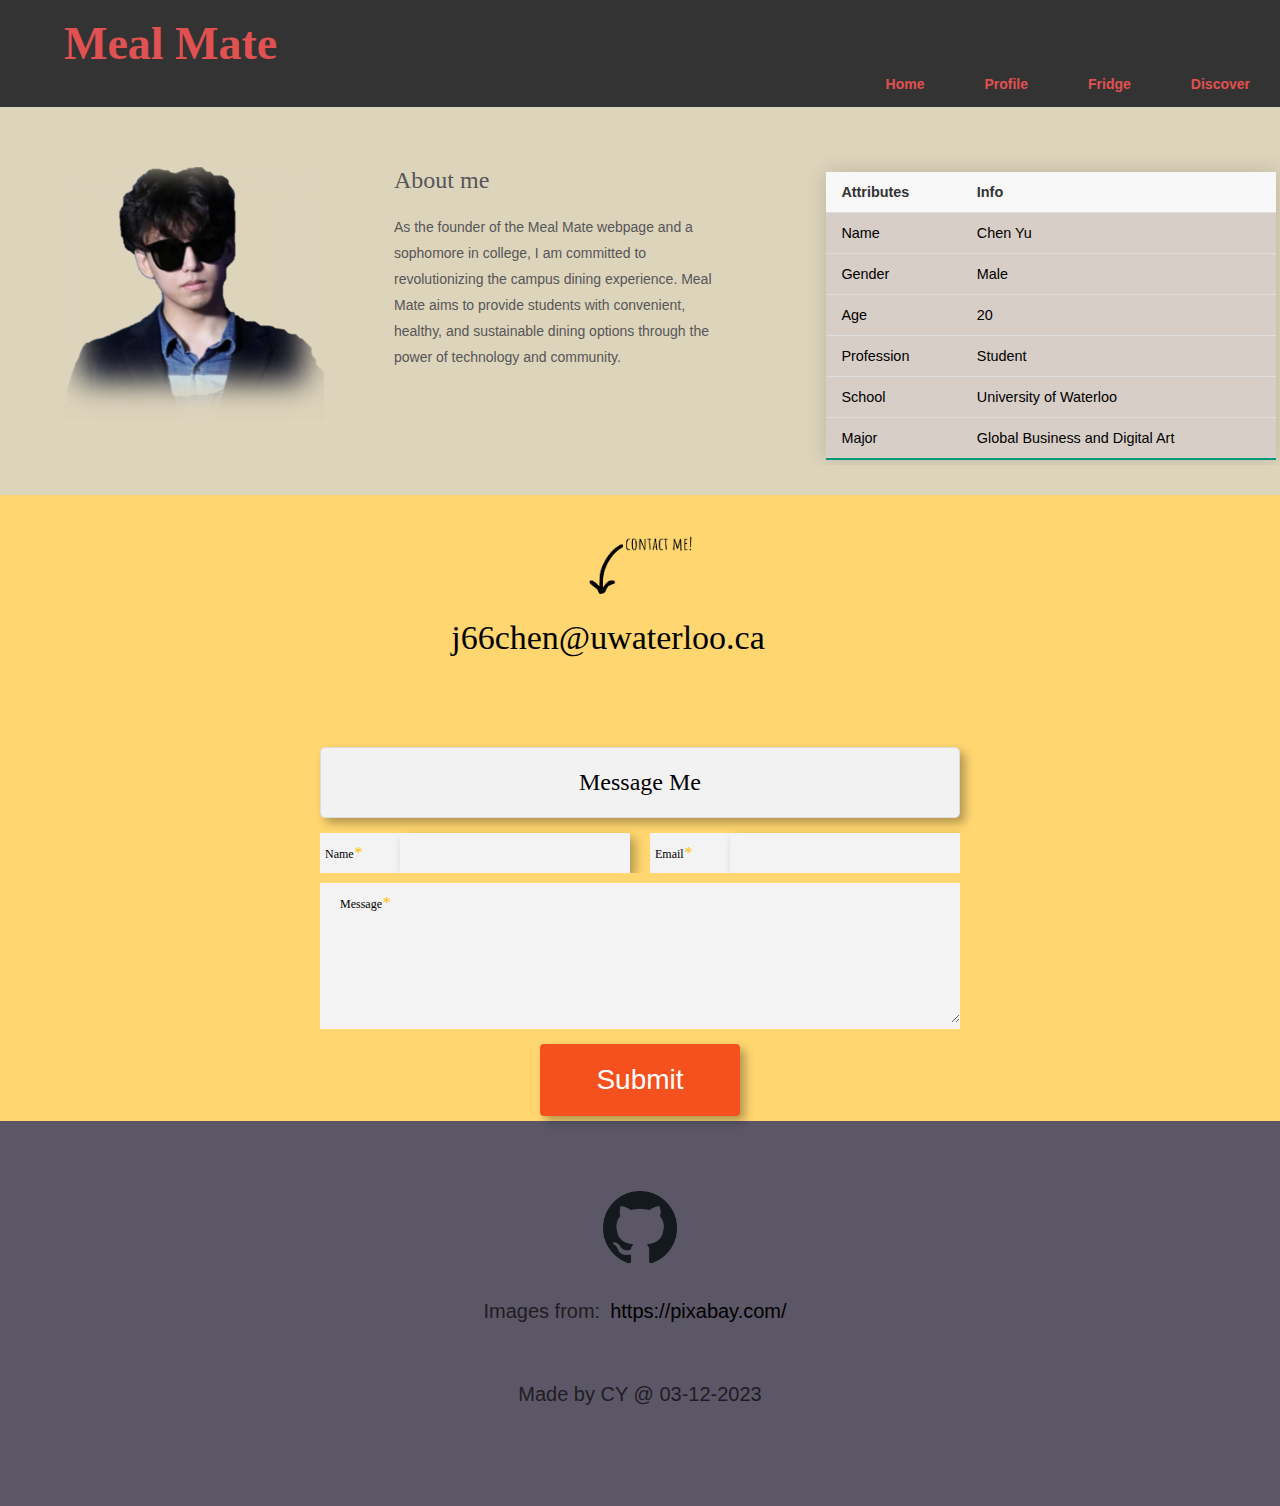
<file: JohnChen meal Plan/person.html>
<!DOCTYPE html>
<html lang="en-ca">
<head>
    <meta charset="utf-8">
    <title></title>
    <link href="works/style.css" rel="stylesheet">
</head>
<body>

<div class="header">
    <div class="main">
        <div class="logo"><strong>Meal Mate</strong></div>
        <div class="nav">
            <a href="#"><strong>Discover</strong></a>
            <a href="#"><strong>Fridge</strong></a>
            <a href="#"><strong>Profile</strong></a>
            <a href="index.html"><strong>Home</strong></a>
        </div>
    </div>
</div>

<div class="personal_information">
    <div class="main">
        <div class="person_container">
            <div class="person_image">
                <img src="images/cyc.png"/>
            </div>
            <div class="gr_l">
                <h1>About me</h1>
                <p>As the founder of the Meal Mate webpage and a sophomore in college,
                    I am committed to revolutionizing the campus dining experience.
                    Meal Mate aims to provide students with convenient,
                    healthy, and sustainable dining options through the power of technology and community. </p>
            </div>
            <table class="person_table">
                <tr>
                    <th>Attributes</th>
                    <th>Info</th>
                </tr>
                <tr>
                    <td>Name</td>
                    <td>Chen Yu</td>
                </tr>
                <tr>
                    <td>Gender</td>
                    <td>Male</td>
                </tr>
                <tr>
                    <td>Age</td>
                    <td>20</td>
                </tr>
                <tr>
                    <td>Profession</td>
                    <td>Student</td>
                </tr>
                <tr>
                    <td>School</td>
                    <td>University of Waterloo</td>
                </tr>
                <tr>
                    <td>Major</td>
                    <td>Global Business and Digital Art</td>
                </tr>
            </table>
        </div>
    </div>
</div>

<div class="contact">
    <div class="lxfs">
        <div class="ci">
            <img src="images/nc.png" class="contact_img">
        </div>

        <div class="fs_nr"><a
                href="mailto:j66chen@uwaterloo.ca?subject=Mail from Website&cc=cc@Someone.com&q436li@uwaterloo.cm&body=Message">j66chen@uwaterloo.ca</a>
        </div>

        <form action="">
            <div class="recommend_title"><h1>Message Me</h1></div>
            <div class="lx_s">
                <ul>
                    <li>
                        <span>Name<i>*</i></span><input type="text"/>
                    </li>
                    <li style="float:right;">
                        <span>Email<i>*</i></span><input type="text"/>
                    </li>
                </ul>
            </div>
            <div class="lx_x">
                <span>Message<i>*</i></span><textarea></textarea>
            </div>
        </form>
    </div>
</div>
<div class="sub_btn">
    <button><span>Submit</span></button>
</div>


<div class="foot">
    <a href="https://github.com/J0hnChen">
        <img src="images/git.png"/>
    </a>
    <p>Images from:<a class="vis" href="https://pixabay.com/">https://pixabay.com/</a></p>
    <p>Made by CY @ 03-12-2023</p>
</div>

</body>
</html>
</file>
<file: JohnChen meal Plan/works/style.css>
@charset "utf-8";

* {
    margin: 0;
    padding: 0;
    box-sizing: border-box;
}

body, p, h1, h2, h3, h4, h5, table, ul, li, form, input {
    margin: 0;
    padding: 0;
    color: #000;
    font-family: "Gill Sans", sans-serif;
}

body {
    width: 100%;
    margin: 0 auto;
}

a {
    font-size: 12px;
    color: #000;
    text-decoration: none;
    border: none;
}

a:hover {
    color: #cccccc;
}

img {
    border: none;
}

ul, li, dl, dt, dd {
    list-style: none;
    margin: 0;
    padding: 0;
}

h1, h2, h3, h4, h5 {
    font-weight: normal;
    font-size: 12px;
    display: block;
}

.clear {
    clear: both;
}

/* -------------------------------------------header-------------------------------------------------- */
.header {
    width: 100%;
    overflow: hidden;
    background: #333333;

}

.main {
    width: 100%;
    margin: 0 auto;
}

.main h2 {
    color: #3D3C3A;
    font-family: cursive;
}

.logo {
    font-size: 46px;
    color: #E05151;
    float: left;
    padding-left: 5%;
    padding-top: 2%;
    line-height: 80%;
    font-family: cursive;
}

/* -------------------------------------------nav-------------------------------------------------- */
.nav {
    width: 100%;
    overflow: hidden;
}

.nav a {
    font-size: 14px;
    color: #E05151;
    padding: 0 30px;
    line-height: 45px;
    float: right;
}

.nav a:hover {
    color: #f3b72c;
}

/* --------------------------------------------------------------------------------------------- */
.personal_information {
    width: 100%;
    overflow: hidden;
    background: #DDD4BC;
    padding: 30px 0;

}


.title {
    width: 100%;
    overflow: hidden;
    text-align: center;
    padding-top: 30px;
}


.person_container {
    width: 100%;
    overflow: hidden;
    padding-top: 30px;
}

.person_container table {
    padding-left: 200px;
    width: 450px;
    border-collapse: collapse;
    margin: 5px 0;
    font-size: 0.9em;
    font-family: sans-serif;
    box-shadow: 0 0 20px rgba(0, 0, 0, 0.15);
}

.person_container table th,
.person_container table td {
    padding: 12px 15px;
    text-align: left;
    border-bottom: 1px solid #dddddd;
}

.person_container table th {
    background-color: #f8f8f8;
    color: #333333;
}

.person_container table tr:last-of-type {
    border-bottom: 2px solid #009879;
}

.gr_l {
    padding-left: 70px;
    width: 400px;
    float: left;
    margin-right: 8%;
}

.gr_l h1 {
    font-size: 24px;
    color: #565656;
    font-family: cursive;
    padding-bottom: 20px;
}

.gr_l p {
    font-size: 14px;
    line-height: 26px;
    color: #565656;
}


.person_image {
    position: relative;
    display: inline-block;
    overflow: hidden;
    float: left;
    margin-left: 60px;
}

.person_image img {
    display: block;
    width: 100%;
    height: auto;
}

.person_image::after {
    content: '';
    position: absolute;
    top: 0;
    left: 0;
    right: 0;
    bottom: 0;
    pointer-events: none;
    box-shadow: inset 0 -20px 30px 20px #ddd4bc;
    z-index: 1;
}


.person_table {
    background-color: #D7CEC7;
    transition: box-shadow 0.5s ease;
}

.person_table:hover {
    box-shadow: 10px 10px 5px grey;
}

.zp {
    width: 100%;
    overflow: hidden;
    background: #ffd670;
    padding-bottom: 50px;
}

.title {
    width: 100%;
    overflow: hidden;
    text-align: center;
    padding: 90px 0;
}

.zp_pic {
    width: 100%;
    overflow: hidden;
    text-align: center;
}

.category {
    background: #DDD4BC;
    width: 100%;
    overflow: hidden;
}

.category ul {
    padding-top: 2%;
    padding-bottom: 15%;
    text-align: center;
}

.category h2 {
    font-size: 24px;

}

.category img {
    width: 128px;
    height: auto;
}

.category li {
    width: 249px;
    float: left;
    margin-left: 1.55%;
    justify-content: center;
}

.hx {
    width: 100%;
    overflow: hidden;
    padding: 46px 0;
}

.hx img {
    width: 100%;
}

.contact {
    background: #ffd670;
    width: 100%;
    overflow: hidden;
    padding-top: 20px;
}

.lxfs {
    width: 100%;
    overflow: hidden;
}

.img_list img {
    border-radius: 10px;
}

.fs_nr {
    text-align: center;
    width: 95%;
    margin-bottom: 7%;

}

.fs_nr a {
    font-size: 34px;
    font-family: cursive;
}

.lxfs h1 {
    text-align: center;
    font-family: cursive;
    font-size: 24px;
    line-height: 49px;
}

.lxfs h2 {
    float: right;
    padding-left: 60px;
    font-size: 15px;
    line-height: 49px;
}

.contact form {
    width: 640px;
    margin: 0 auto;
}

.lx_s {
    width: 100%;
    overflow: hidden;
    padding-top: 5px;
}

.lx_s li {
    width: 310px;
    height: 40px;
    background: #f3f3f3;
    float: left;
}

.lx_s li span {
    width: 55px;
    float: left;
    font-size: 12px;
    padding-left: 5px;
    color: #000;
    line-height: 40px;
    font-family: cursive;
}

.lx_s li i {

    color: #ffc001;
    font-size: 16px;
}

.lx_s li input {
    width: 230px;
    float: right;
    height: 40px;
    border: none;
    background: none;
}

.lx_x {
    width: 100%;
    overflow: hidden;
    height: 146px;
    background: #f3f3f3;
    margin: 10px 0;
}

.lx_x span {
    font-family: cursive;
    width: 55px;
    float: left;
    font-size: 12px;
    padding-left: 20px;
    color: #000;
    line-height: 40px;
}

.lx_x i {
    color: #ffc001;
    font-size: 16px;
}

.lx_x textarea {
    width: 550px;
    float: right;
    border: none;
    background: none;
    height: 140px;
}

.contact button {
    padding: 14px 60px;
    background: #ffd670;
    font-size: 12px;
    color: #FFF;
    border: none;
}

/*------------------------------------------------------foot-------------------------------------------------*/
.foot {
    width: 100%;
    overflow: hidden;

    background: #5c5766;
    padding: 70px 0;
    text-align: center;
}

.foot img {
    height: 74px;
    width: 74px;
}

.foot p {
    font-size: 20px;
    color: #1f1c23;
    padding: 30px 0;
}

.foot a {
    font-size: 20px;
    margin: 0 10px;
}

/*------------------------------------------------------Recommended-------------------------------------------------*/
.Recommended {
    width: 100%;
    background: #e88989;
    overflow: hidden;
}

.Recommended_Save {
    width: 100%;
    background: #f3b72c;
    overflow: hidden;
}

.Choose_taste {
    width: 100%;
    background: #45c3ce;
    overflow: hidden;
}

.recommend_title {
    width: 100%;
    overflow: hidden;
    padding-top: 20px;
    text-align: left;
    padding-bottom: 20px;
    box-shadow: 5px 5px 10px rgba(0, 0, 0, 0.3);
}

.recommend_title h2 {
    font-size: 32px;
}

.sj_l img {
    margin-top: 30px;
}

.sj_l {
    width: 520px;
    float: left;
}

.Recommended a:hover img {
    opacity: 0.7;
    filter: alpha(opacity=70);
}

.sj1 {
    float: left;
}

.fl {
    float: left;
}

.fr {
    float: right;
}

.sj_r {
    width: 428px;
    float: right;
}

.sj_r img {
    width: 100%;
    margin-top: 30px;
}

.main1 {
    padding: 70px;
    width: 100%;
    margin: 0 auto;
}

.wz {
    width: 100%;
    overflow: hidden;
    text-align: center;
    padding-top: 40px;
}

.left {
    width: 18.06%;
    float: left;
}

.left img {
    width: 100%;
    margin-top: 20px;
    border-radius: 20px;
}

.right {
    width: 79.59%;
    float: right;
    margin-top: 20px;
    margin-right: 20px;
    margin-bottom: 20px;
}

.right img {
    height: 461px;
    border-radius: 20px;
}

.img_list img {
    height: 177px;
    width: 177px;
    margin-left: 20px;
}

.recommend_title {
    background-color: #f2f2f2;
    border: 1px solid #ddd;
    border-radius: 5px;
    padding: 10px;
    text-align: center;
    margin-bottom: 10px;
}

.recommend_title h2 {
    color: #333;
    font-family: Arial, sans-serif;
    margin: 0;
}

.contact_img {
    width: 200px;
    height: 100px;
}

.ci {
    text-align: center;
}

/*------------------------------------------Search bar--------------------------------------*/

div.search {
    padding: 20px 0;
}

form {
    position: relative;
    width: 50%;
    margin: 0 auto;
}

input, button {
    box-shadow: 5px 5px 10px rgba(0, 0, 0, 0.3);
    border: none;
    outline: none;
}

input {
    width: 100%;
    height: 42px;
    padding-left: 13px;
    padding-right: 46px;
}

.search_btn img {
    margin-bottom: 10px;
    height: 40px;
}

.bar {
    background: #DDD4BC;
}

.bar input, .bar button {
    border-radius: 3px;
}

.bar input {
    background: #FFFFFF;
}

.bar button {
    height: 42px;
    width: 54px;
    cursor: pointer;
    position: absolute;
    background-image: url('images/search_icon.png');
    background-size: cover; /* or contain, depending on the image and button size */
    background-position: center;
    box-shadow: 5px 5px 10px rgba(0, 0, 0, 0.3);
    background-repeat: no-repeat;

    top: 0px;
    right: -57px;

}


/*-------------------------------------------button-------------------------------------*/
.sub_btn {
    text-align: center;
    background: #ffd670;
}

.sub_btn button {
    display: inline-block;
    border-radius: 4px;
    background-color: #f4511e;
    border: none;
    color: #FFFFFF;

    font-size: 28px;
    padding: 20px;
    width: 200px;
    transition: all 0.5s;
    cursor: pointer;
    margin: 5px;
}

.sub_btn button span {
    cursor: pointer;
    display: inline-block;
    position: relative;
    transition: 0.5s;
}

.sub_btn button span:after {
    content: '\00bb';
    position: absolute;
    opacity: 0;
    top: 0;
    right: -20px;
    transition: 0.5s;
}

.sub_btn button:hover span {
    padding-right: 25px;
}

.sub_btn button:hover span:after {
    opacity: 1;
    right: 0;
}

/*-------------------button list-------------------*/
.lactose-free-btn {
    background-color: transparent;
    color: #000000;
    border: 2px solid #f85e5e;
    border-radius: 25px;
    padding: 20px;
    font-size: 16px;
    font-weight: bold;
    text-align: center;
    cursor: pointer;
    outline: none;
    margin: 18px;

}


.lactose-free-btn:hover {
    border-color: #ffca44;
}

.lactose-free-btn:focus {
    box-shadow: 0 0 0 2px rgba(145, 47, 47, 0.5);
}

.vis:visited {
    color: purple;
}
</file>
